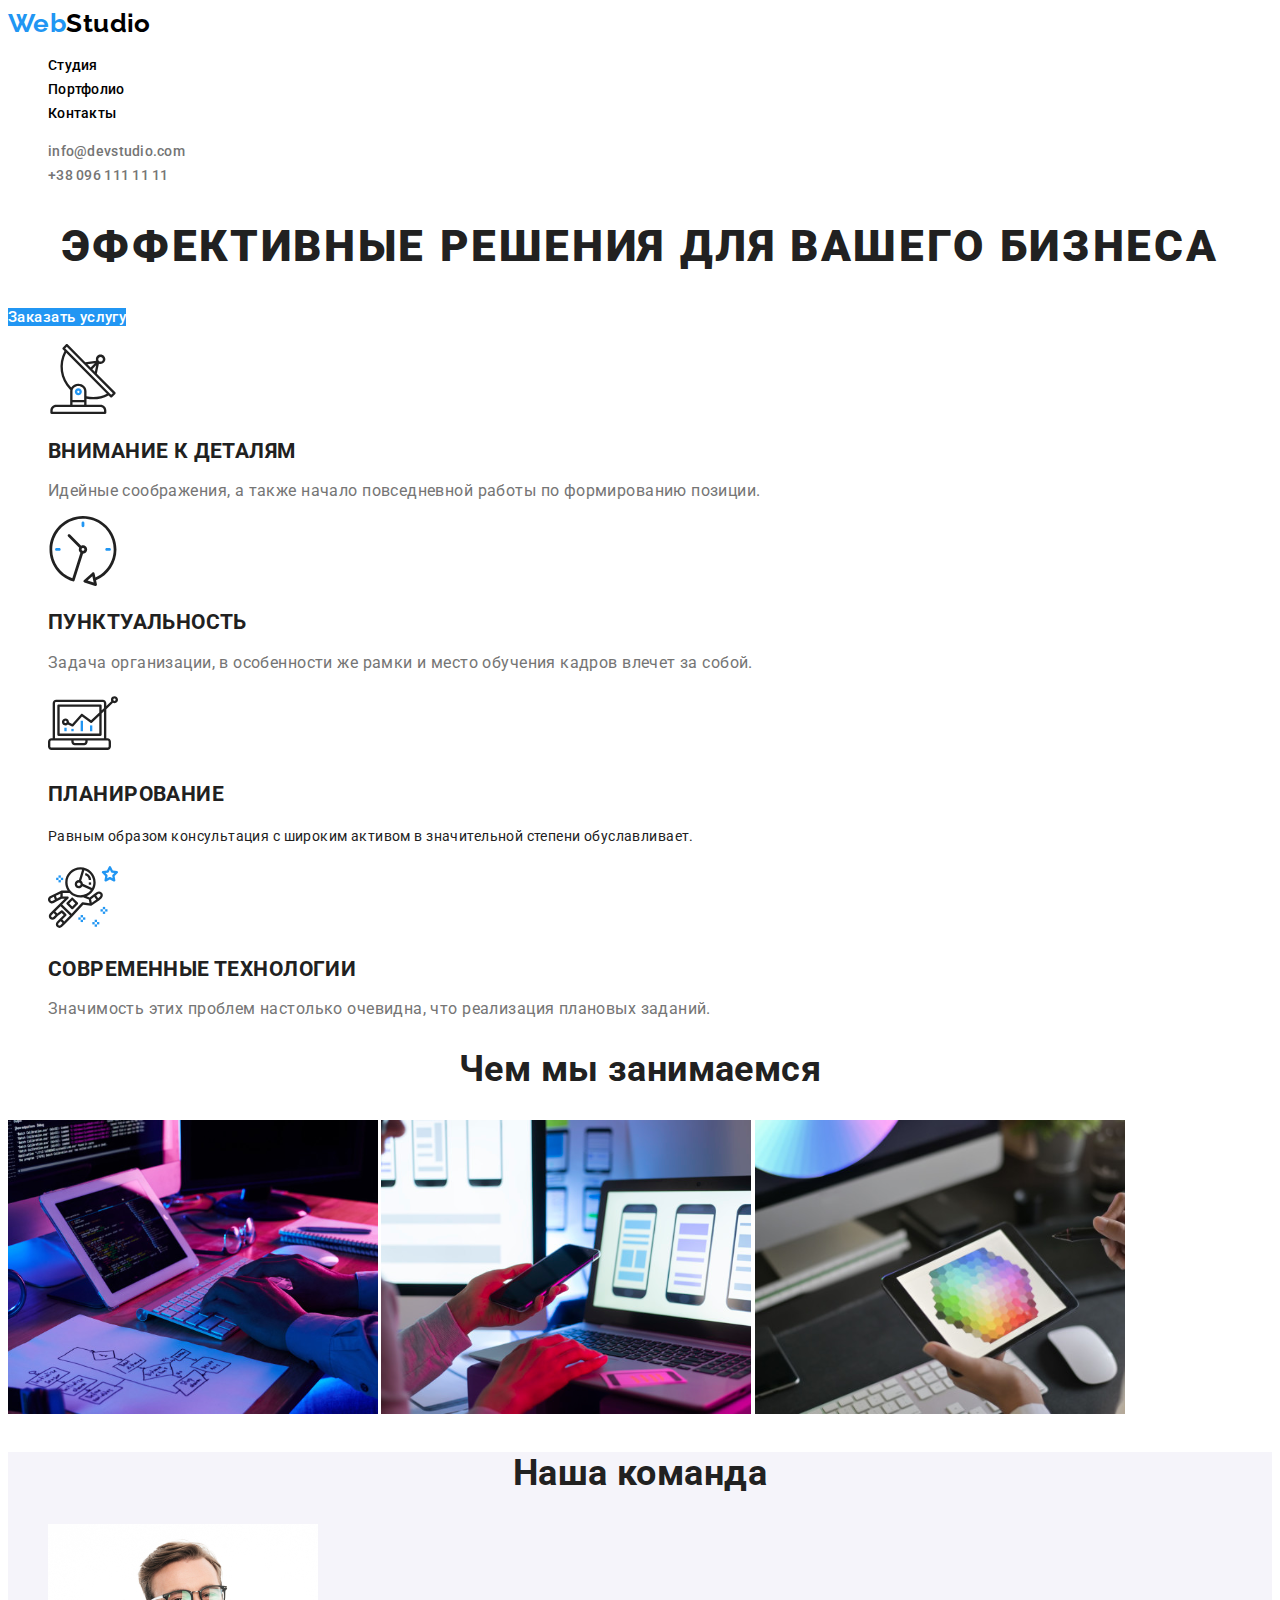
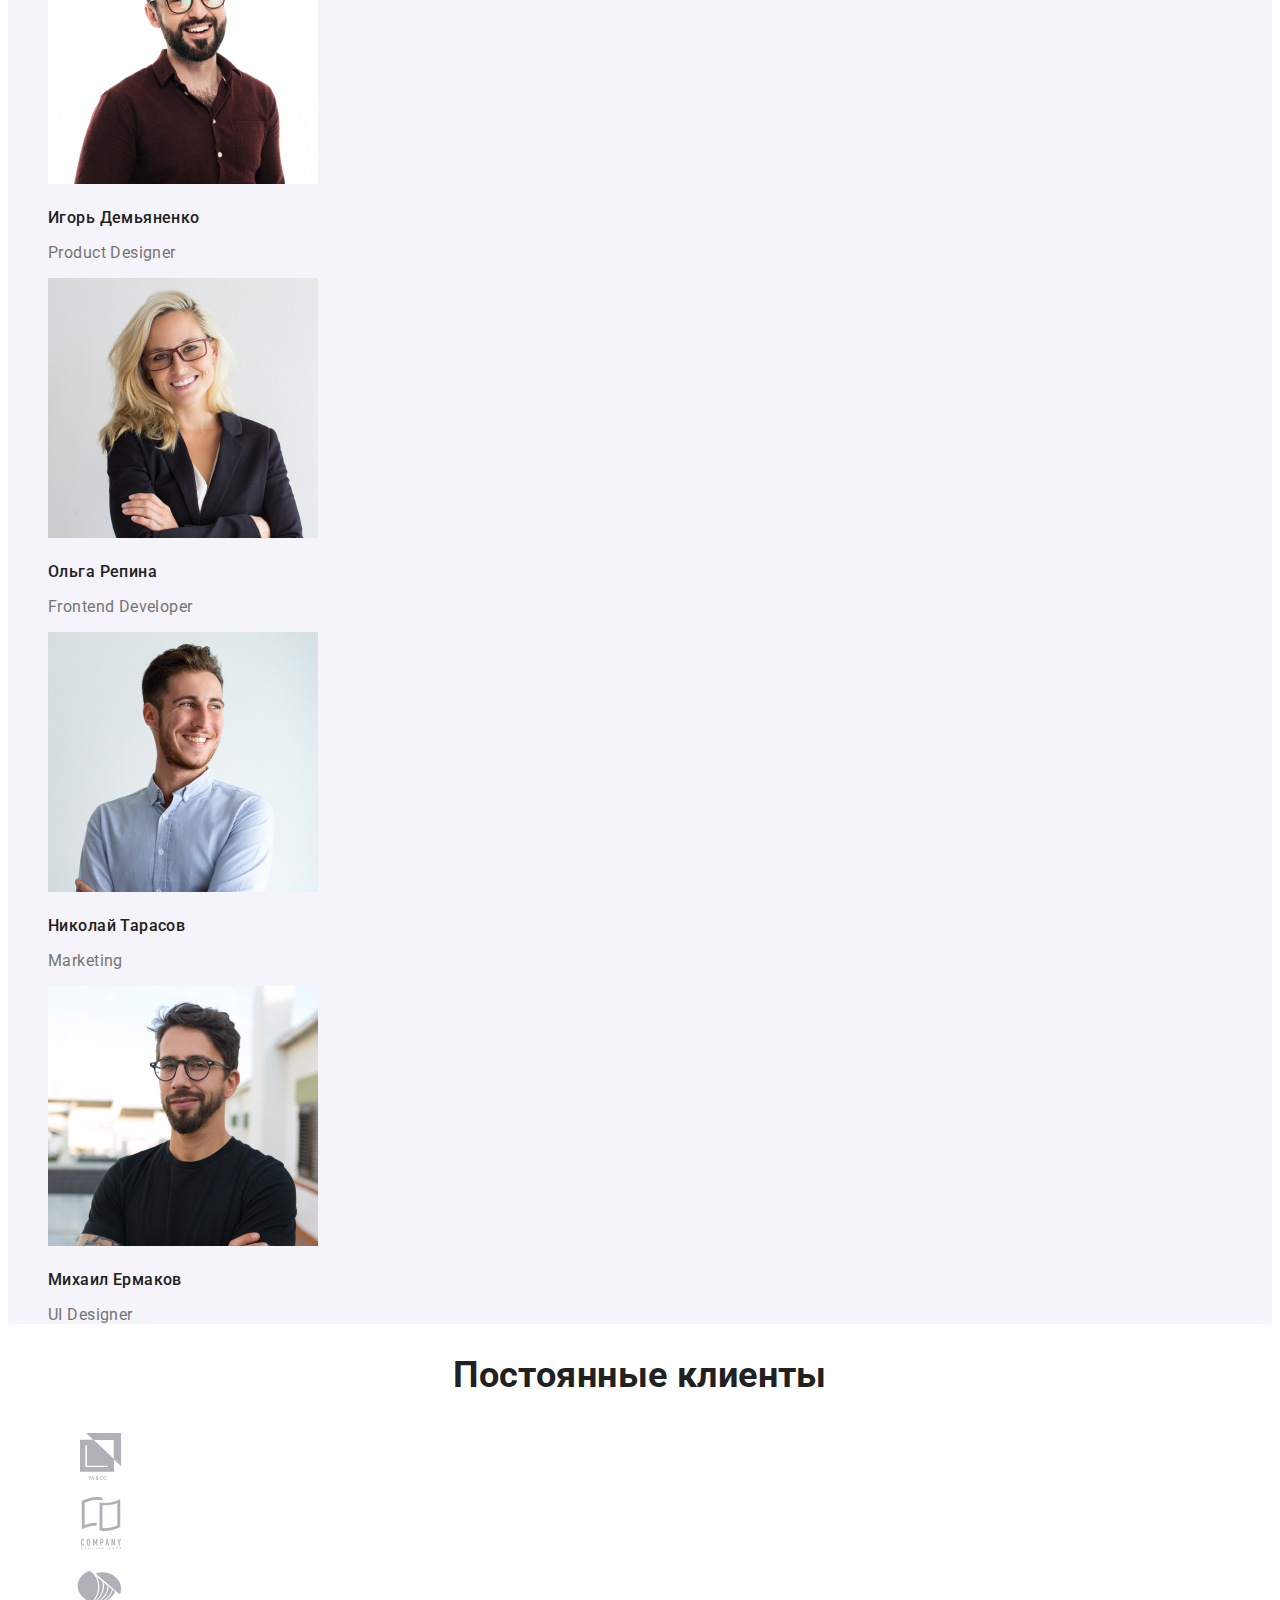
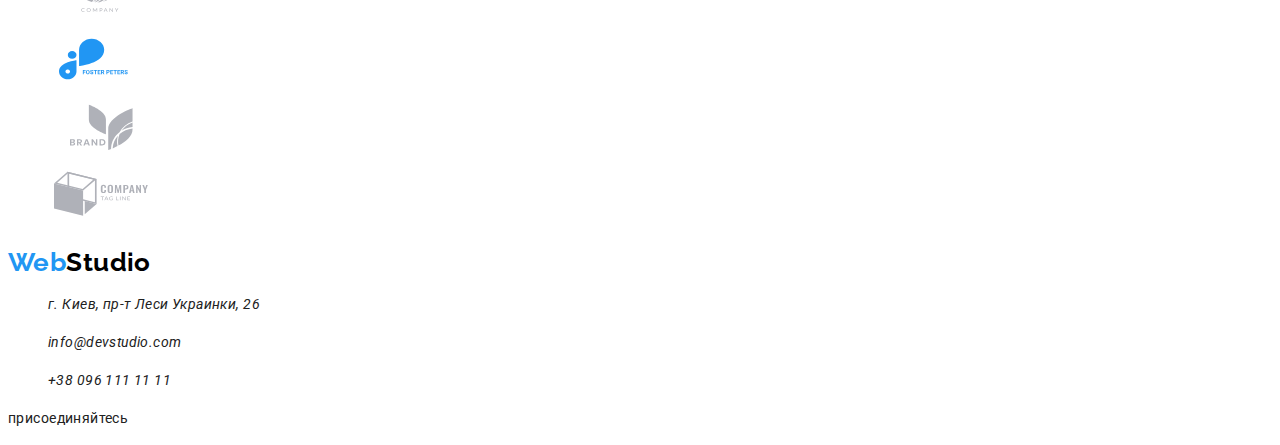
<file: index.html>
<!DOCTYPE html>
<html lang="en">
<head>
    <meta charset="UTF-8">
    <meta http-equiv="X-UA-Compatible" content="IE=edge">
    <meta name="viewport" content="width=header, initial-scale=1.0">
   
    <title>Document</title>
    <link href="https://fonts.googleapis.com/css2?family=Raleway:wght@700&family=Roboto:wght@400;500;700;900&display=swap"
        rel="stylesheet">
    <link rel="stylesheet" href="./css/style.css">
</head>
<body>
    <header>
        <nav>
            <a href="" class="logo"><span class="logo-blue">Web</span>Studio</a>
            <ul class="site-nav list">
                <li><a href="#" class="link">Студия</a></li>
                <li><a href="./portfolio.html" class="link">Портфолио</a></li>
                <li><a href="#" class="link">Контакты</a></li>
            </ul>
        </nav>
        <ul class="auth-nav list">
            <li><a href="#" class="link">info@devstudio.com</a></li>
            <li><a href="#" class="link">+38 096 111 11 11</a></li>
        </ul>
    </header>

    <main>
        <!--герои hero -->

        <section>
            <h1 class="hero-description">Эффективные решения для вашего бизнеса</h1>
            <a href="#" class="button">Заказать услугу</a>
        </section>

        <!-- планирование planning-->

        <section class="planning">
            <ul class="list">
                <li>
                    <img src="./images/antenna.svg" alt="" width="70" height="70">
                    <h2 class="planning-description">Внимание к деталям</h2>
                    <p class="text">Идейные соображения, а также начало повседневной работы по формированию позиции.</p>
                </li>
                <li>
                    <img src="./images/clock.svg" alt="" width="70" height="70">
                    <h2 class="planning-description">Пунктуальность</h2>
                    <p class="text">Задача организации, в особенности же рамки и место обучения кадров влечет за собой.</p>
                </li>
                <li>
                    <img src="./images/diagram.svg" alt="" width="70" height="70">
                    <h2 class="planning-description">Планирование</h2>
                    <p>Равным образом консультация с широким активом в значительной степени обуславливает.</p>
                </li>
                <li>
                    <img src="./images/astronaut.svg" alt="" width="70" height="70">
                    <h2 class="planning-description">Современные технологии</h2>
                    <p class="text">Значимость этих проблем настолько очевидна, что реализация плановых заданий.</p>
                </li>
            </ul>
        </section>
        <!-- работа work-->
        <section class="work">
            <h2 class="description">Чем мы занимаемся</h2>
            <img src="./images/comp.svg" alt="" width="370">
            <img src="./images/comp1.svg" alt="" width="370">
            <img src="./images/comp2.svg" alt="" width="370">
        </section>
        <!-- Наша команда team-->
        <section class="team">
            <h2 class="description">Наша команда</h2>
            <ul class="list">
                <li>
                    <img src="./images/foto.jpg" alt="Игорь Демьяненко" width="270">
                    <h3 class="name">Игорь Демьяненко</h3>
                    <p class="text">Product Designer</p>
                </li>
                <li>
                    <img src="./images/foto1.jpg" alt="Ольга Репина" width="270">
                    <h3 class="name">Ольга Репина</h3>
                    <p class="text">Frontend Developer</p>
                </li>
                <li>
                    <img src="./images/foto2.jpg" alt="Николай Тарасов" width="270">
                    <h3 class="name">Николай Тарасов</h3>
                    <p class="text">Marketing</p>
                </li>
                <li>
                    <img src="./images/foto3.jpg" alt="Михаил Ермаков" width="270">
                    <h3 class="name">Михаил Ермаков</h3>
                    <p class="text">UI Designer</p>
                </li>
            </ul>
        </section>
        <!-- постоянные клиенты clents-->
        <section>
            <h2 class="description">Постоянные клиенты</h2>
            <ul class="list">
                <li>
                    <a href="">
                        <img src="./images/logo.svg" alt="Логотип клиента" width="106" height="60">
                    </a>
                </li>
                <li>
                    <a href="">
                        <img src="./images/logo1.svg" alt="Логотип клиента" width="106" height="60">
                    </a>
                </li>
                <li>
                    <a href="">
                        <img src="./images/logo2.svg" alt="Логотип клиента" width="106" height="60">
                    </a>
                </li>
                <li>
                    <a href="">
                        <img src="./images/logo3.svg" alt="Логотип клиента" width="106" height="60">
                    </a>
                </li>
                <li>
                    <a href="">
                        <img src="./images/logo4.svg" alt="Логотип клиента" width="106" height="60">
                    </a>
                </li>
                <li>
                    <a href="">
                        <img src="./images/logo5.svg" alt="Логотип клиента" width="106" height="60">
                    </a>
                </li>
            </ul>
        </section>
    </main>
    <footer>
        <div>
            <a href="" class="logo"><span class="logo-blue">Web</span>Studio</a>
            <address>
                <ul class="footer-nav list">
                    <li>
                        <p>г. Киев, пр-т Леси Украинки, 26</p>
                    </li>
                    <li><p class="adr-text">info@devstudio.com</p></li>
                    <li><p class="adt-text">+38 096 111 11 11</p></li>
                    
                    
                </ul>
            </address>
        </div>
        <div>
            <p>присоединяйтесь</p>
        </div>
        
    </footer>
</body>
</html>
</file>
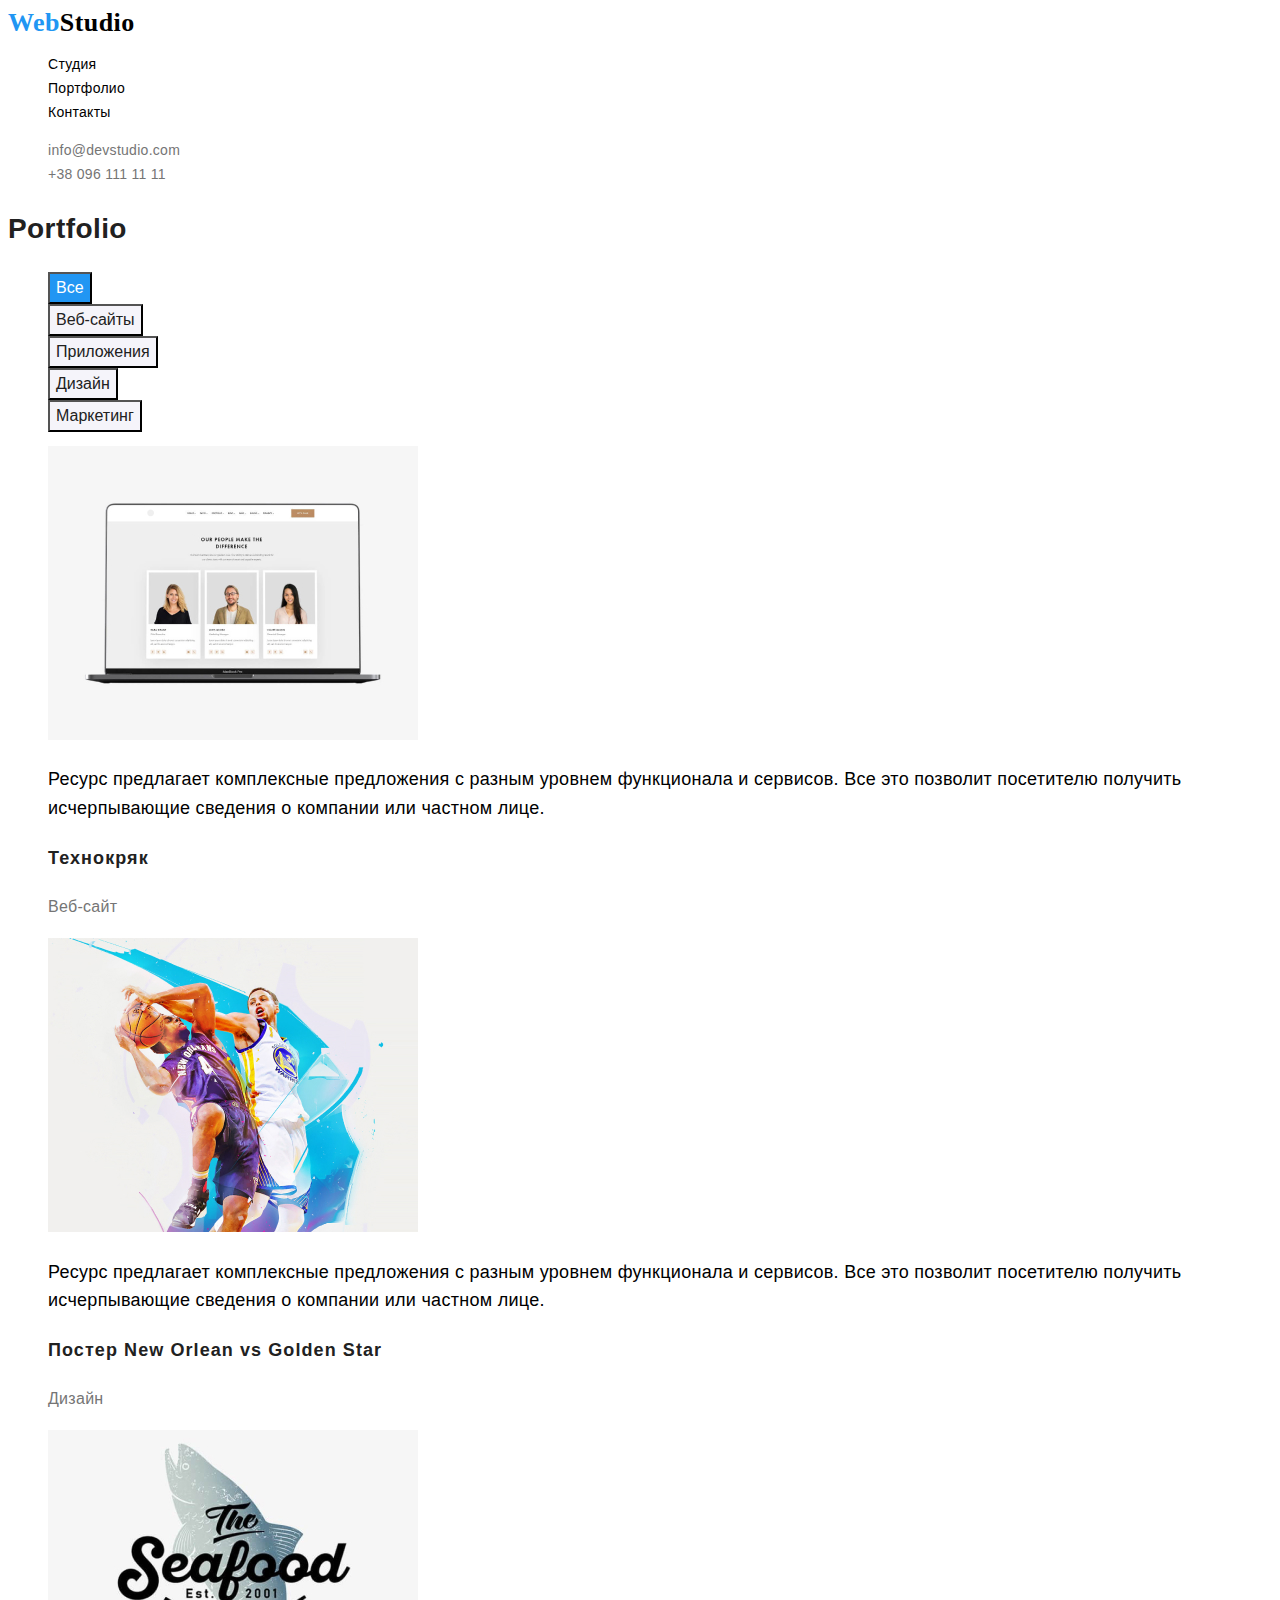
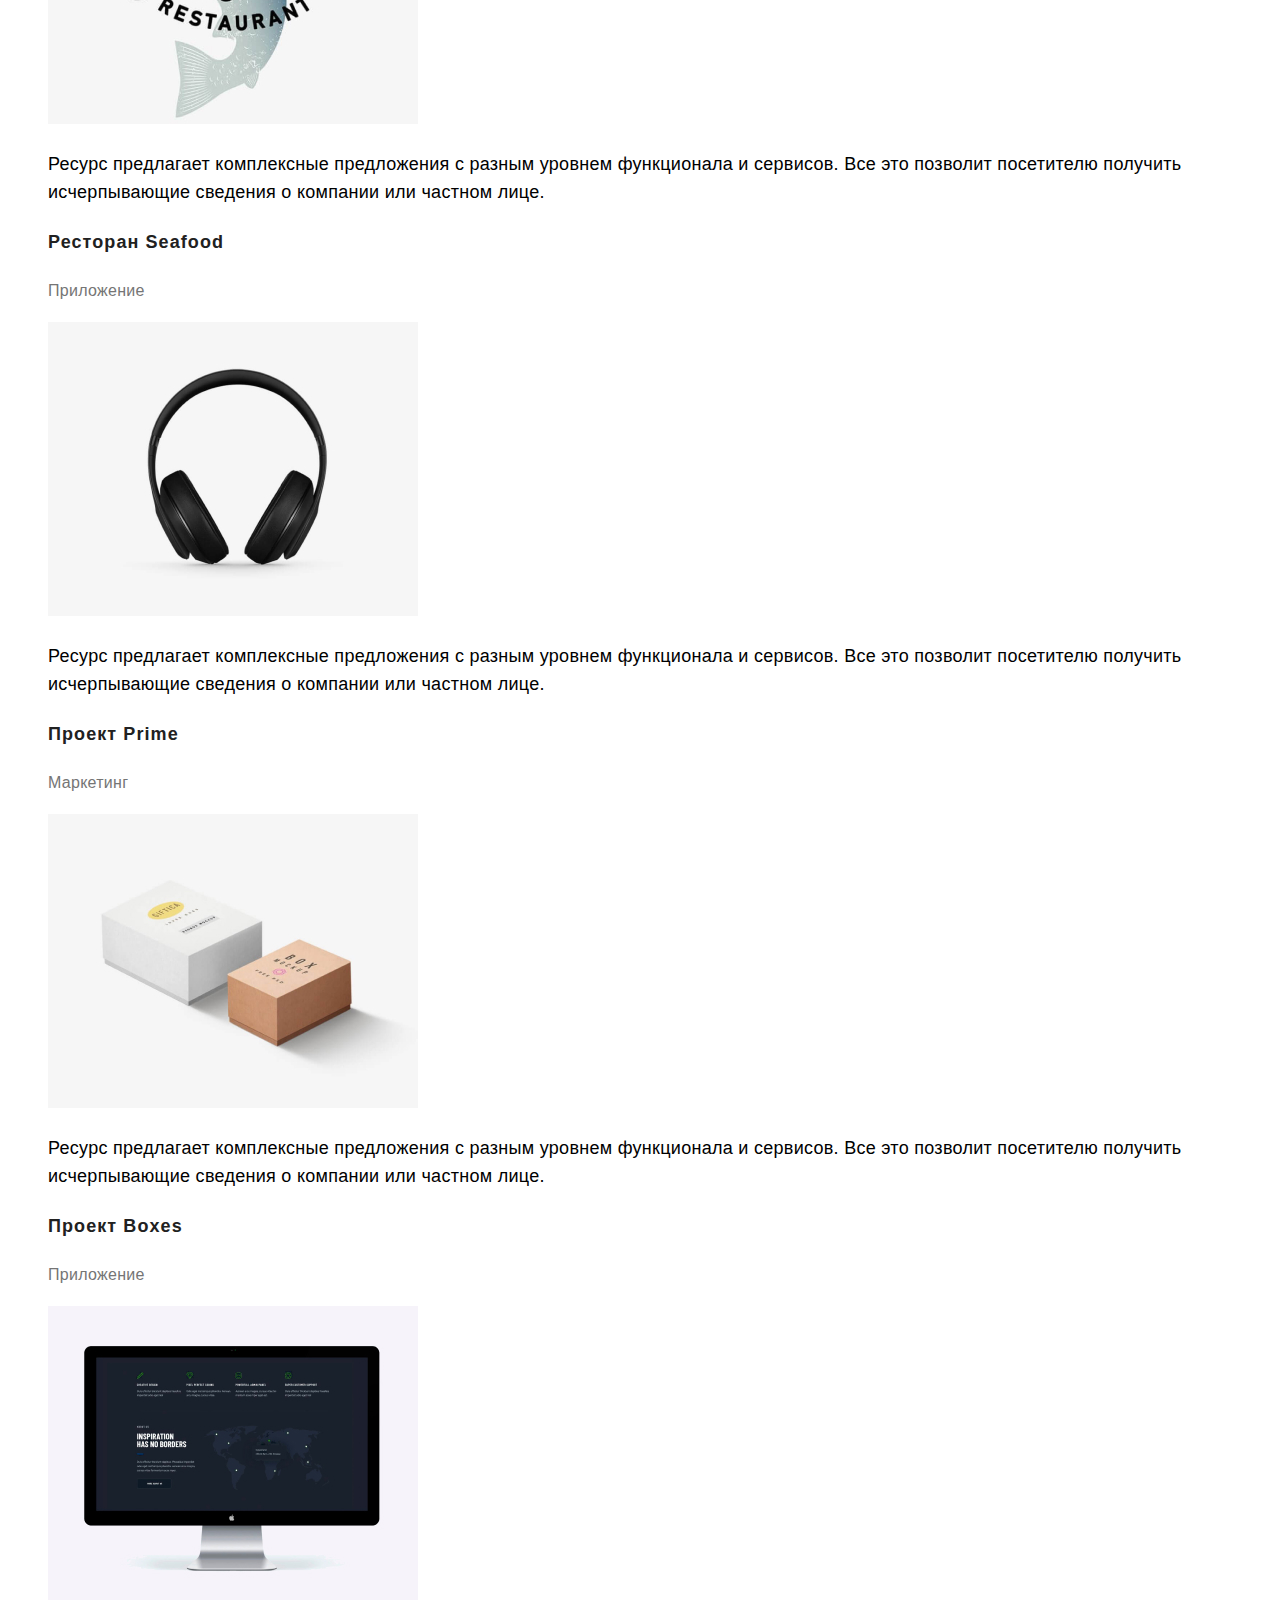
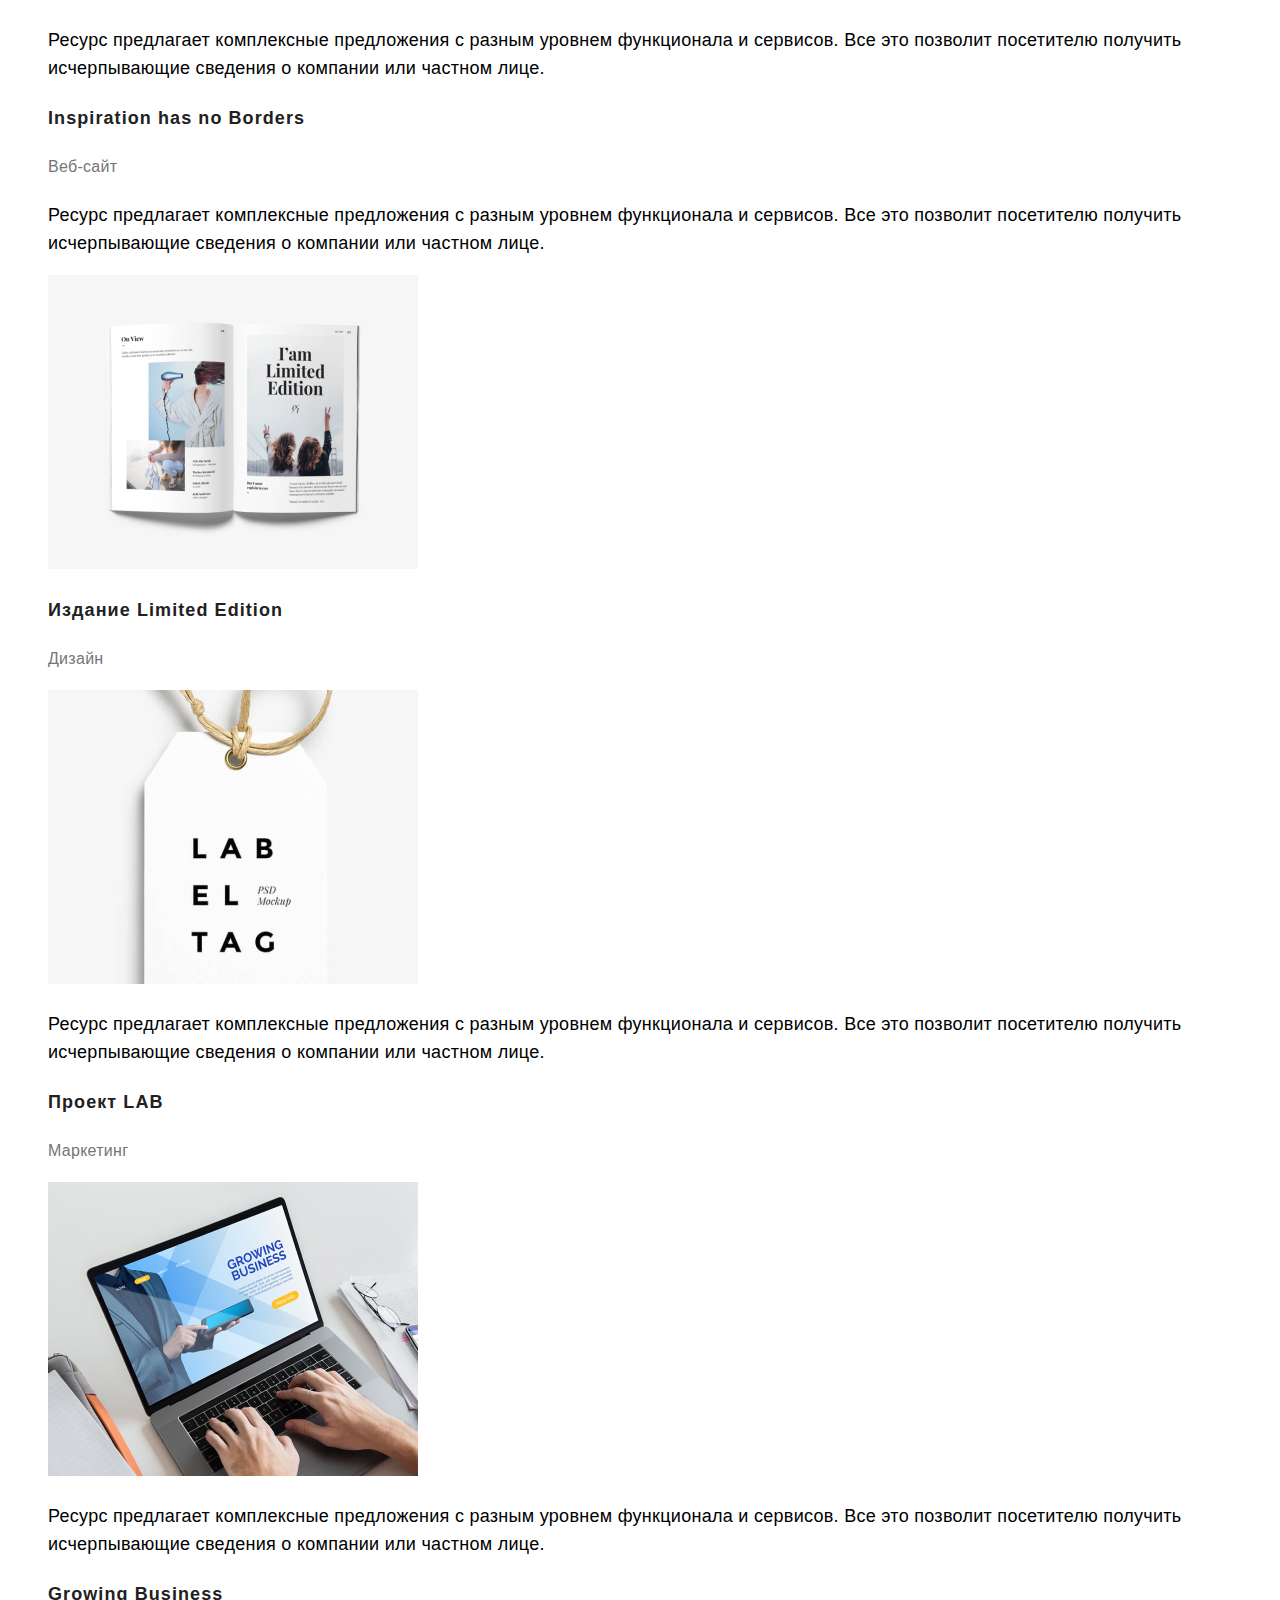
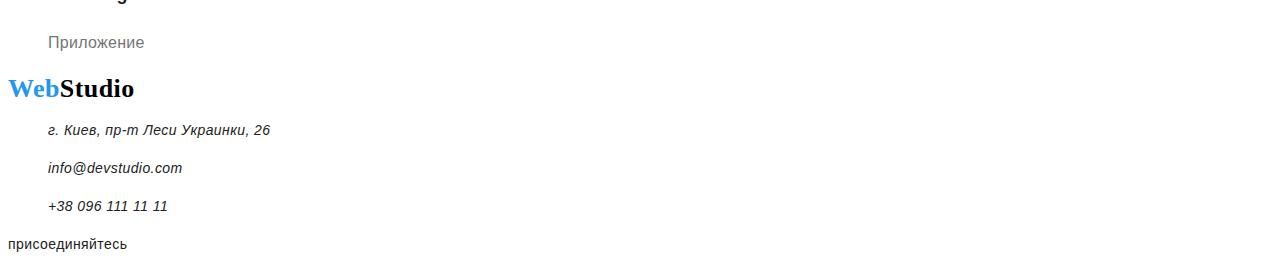
<file: portfolio.html>
<!DOCTYPE html>
<html lang="en">
<head>
    <meta charset="UTF-8">
    <meta http-equiv="X-UA-Compatible" content="IE=edge">
    <meta name="viewport" content="width=device-width, initial-scale=1.0">
    <title>Document</title>
    <link rel="stylesheet" href="./index.html">
    <link rel="stylesheet" href="./css/style.css">
</head>
<body>
    <header>
        <nav>
            <a href="" class="logo"><span class="logo-blue">Web</span>Studio</a>
            <ul class="site-nav list">
                <li><a href="#" class="link">Студия</a></li>
                <li><a href="#" class="link">Портфолио</a></li>
                <li><a href="#" class="link">Контакты</a></li>
            </ul>
        </nav>
        <ul class="auth-nav list">
            <li><a href="#" class="link">info@devstudio.com</a></li>
            <li><a href="#" class="link">+38 096 111 11 11</a></li>
        </ul>
    </header>

    <section>
        <h1>Portfolio</h1>
        <ul class="filter list">
            <li><button type="button" class="button">Все</button></li>
            <li><button type="button" class="button button-secondary">Веб-сайты</button></li>
            <li><button type="button" class="button button-secondary">Приложения</button></li>
            <li><button type="button" class="button button-secondary">Дизайн</button></li>
            <li><button type="button" class="button button-secondary">Маркетинг</button></li>
        </ul>
        <ul class="list">
            <li>
                <a href="" class="link">
                    <img src="./images/portfolio/img.jpg" alt="" width="370" height="294">
                    <p class="portfolio-hov">Ресурс предлагает комплексные предложения с разным уровнем функционала и сервисов. Все это позволит посетителю
                        получить
                        исчерпывающие сведения о компании или частном лице.</p>
                    <h2 class="portfolio-desc">Технокряк</h2>
                    <p class="portfolio-filt">Веб-сайт</p>
                </a>
                
            </li>
            <li>
                <a href="" class="link">
                    <img src="./images/portfolio/img-1.jpg" alt="" width="370" height="294">
                    <p class="portfolio-hov">Ресурс предлагает комплексные предложения с разным уровнем функционала и сервисов. Все это позволит посетителю
                        получить
                        исчерпывающие сведения о компании или частном лице.</p>
                    <h2 class="portfolio-desc">Постер New Orlean vs Golden Star</h2>
                    <p class="portfolio-filt">Дизайн</p>
                </a>
                
            </li>
            <li>
                <a href="" class="link">
                    <img src="./images/portfolio/img-2.jpg" alt="" width="370" height="294">
                    <p class="portfolio-hov">Ресурс предлагает комплексные предложения с разным уровнем функционала и сервисов. Все это позволит посетителю
                        получить
                        исчерпывающие сведения о компании или частном лице.</p>
                    <h2 class="portfolio-desc">Ресторан Seafood</h2>
                    <p class="portfolio-filt">Приложение</p>
                </a>
            </li>
            <li>
                <a href="" class="link">
                    <img src="./images/portfolio/img-3.jpg" alt="" width="370" height="294">
                    <p class="portfolio-hov">Ресурс предлагает комплексные предложения с разным уровнем функционала и сервисов. Все это позволит посетителю
                        получить
                        исчерпывающие сведения о компании или частном лице.</p>
                    <h2 class="portfolio-desc">Проект Prime</h2>
                    <p class="portfolio-filt">Маркетинг</p>
                </a>
            </li>
            <li>
                <a href="" class="link">
                    <img src="./images/portfolio/img-4.jpg" alt="" width="370" height="294">
                    <p class="portfolio-hov">Ресурс предлагает комплексные предложения с разным уровнем функционала и сервисов. Все это позволит посетителю
                        получить
                        исчерпывающие сведения о компании или частном лице.</p>
                    <h2 class="portfolio-desc">Проект Boxes</h2>
                    <p class="portfolio-filt">Приложение</p>
                </a>
            </li>
            <li>
                <a href="" class="link">
                    <img src="./images/portfolio/img-5.jpg" alt="" width="370" height="294">
                    <p class="portfolio-hov">Ресурс предлагает комплексные предложения с разным уровнем функционала и сервисов. Все это позволит посетителю
                        получить
                        исчерпывающие сведения о компании или частном лице.</p>
                    <h2 class="portfolio-desc">Inspiration has no Borders</h2>
                    <p class="portfolio-filt">Веб-сайт</p>
                </a>
            </li>
            <li>
                <a href="" class="link">
                    <p class="portfolio-hov">Ресурс предлагает комплексные предложения с разным уровнем функционала и сервисов. Все это позволит посетителю
                        получить
                        исчерпывающие сведения о компании или частном лице.</p><img src="./images/portfolio/img-6.jpg" alt="" width="370"
                        height="294">
                    <h2 class="portfolio-desc">Издание Limited Edition</h2>
                    <p class="portfolio-filt">Дизайн</p>
                </a>
            </li>
            <li>
                <a href="" class="link">
                    <img src="./images/portfolio/img-7.jpg" alt="" width="370" height="294">
                    <p class="portfolio-hov">Ресурс предлагает комплексные предложения с разным уровнем функционала и сервисов. Все это позволит посетителю
                        получить
                        исчерпывающие сведения о компании или частном лице.</p>
                    <h2 class="portfolio-desc">Проект LAB</h2>
                    <p class="portfolio-filt">Маркетинг</p>
                </a>
            </li>
            <li>
                <a href="" class="link">
                    <img src="./images/portfolio/img-8.jpg" alt="" width="370" height="294">
                    <p class="portfolio-hov">Ресурс предлагает комплексные предложения с разным уровнем функционала и сервисов. Все это позволит посетителю
                        получить
                        исчерпывающие сведения о компании или частном лице.</p>
                    <h2 class="portfolio-desc">Growing Business</h2>
                    <p class="portfolio-filt">Приложение</p>
                </a>
            </li>
        </ul>
    </section>


    <footer>
        <div>
            <a href="" class="logo"><span class="logo-blue">Web</span>Studio</a>
            <address>
                <ul class="footer-nav list">
                    <li>
                        <p>г. Киев, пр-т Леси Украинки, 26</p>
                    </li>
                    <li>
                        <p class="adr-text">info@devstudio.com</p>
                    </li>
                    <li>
                        <p class="adt-text">+38 096 111 11 11</p>
                    </li>
    
    
                </ul>
            </address>
        </div>
        <div>
            <p>присоединяйтесь</p>
        </div>
    
    </footer>
</body>
</html>
</file>
<file: css/style.css>
/*  текст #212121 */
/* вспом. текст #757575 */
/* белый #FFFFFF */
/* синий #2196F3 */
/* color: rgba(255, 255, 255, 0.6); */
/* background: #F5F4FA; */
/* основной background: #E5E5E5; */
/* background: #2F303A; */


:root {
    --primary-text-color: #212121;
    --title-text-color: #757575;
    --accent-color: #2196F3;
    --title-grey-text: gba(255, 255, 255, 0.6);
    --primary-white-color: #FFFFFF;
    --primary-black-color: #000000;
    --primary-bgr-color: #E5E5E5;
    --bgr-color: #F5F4FA;
    --bgr-bl-color: #2F303A;

}

body {
    background-color: var(--primary-white-color);

    color: var(--primary-text-color);

    font-family: 'Roboto', sans-serif;
    font-weight: 400;
    font-size: 14px;
    line-height: 1.71;
    letter-spacing: 0.03em;

}

.list {
    list-style: none;
}
.logo {
    color: var(--primary-black-color);

    text-decoration: none;

    font-family: 'Raleway';
    font-weight: 700;
    font-size: 26px;
    line-height: 1.19;
}
.logo-blue {
    color: var(--accent-color);
}
.link {
    color: var(--primary-black-color);

    text-decoration: none;

    font-weight: 500;
    line-height: 1.14;
    letter-spacing: 0.02em;

}
/*  button*/
.button {
    color: var(--primary-white-color);
    background-color: var(--accent-color);
    /* width: 200px;
    height: 50px; */
    font-weight: 500;
    font-size: 15px;
    line-height: 1.2;
    text-decoration: none;
}
.button-secondary {
    background-color: var(--bgr-color);
    color: var(--primary-text-color);

}


.site-nav .link:hover,
.site-nav .link:focus,
.auth-nav .link:hover,
.auth-nav .link:focus {
    color: var(--accent-color);
}

.auth-nav .link{
    color: var(--title-text-color);
}

/* hero */
.hero-description {
    font-weight: 900;
    font-size: 44px;
    line-height: 1.36;

    text-align: center;
    letter-spacing: 0.06em;
    text-transform: uppercase;
}

/* planning */


.planning-description {
    font-weight: 700;
    line-height: 1.14;
    text-transform: uppercase;

    
}

/* work */

.description {
    font-weight: 700;
    font-size: 36px;
    line-height: 1.17;
    text-align: center;
    
}

.name {
    font-weight: 500;
    font-size: 16px;
    line-height: 1.19;
    /* text-align: center; */
}
.text {
    color: var(--title-text-color);

    font-size: 16px;
    line-height: 1.19;
    /* text-align: center; */
       
}
/* team */
.team {
    background-color: var(--bgr-color);
}

.footer-nav .adr-text {
    color: var(--title-grey-text);
}




/* portfolio */

.filter button {
    font-weight: 500;
    font-size: 16px;
    line-height: 1.62;
        /* text-align: center; */

}
.portfolio-desc {
    color: var(--primary-text-color);

    font-weight: 700;
    font-size: 18px;
    line-height: 2;
    letter-spacing: 0.06em;
}

.portfolio-filt {
    color: var(--title-text-color);

    font-size: 16px;
    line-height: 1.88;
}

.portfolio-hov {
    /* color: var(--primary-white-color); */

    font-weight: 400;
    font-size: 18px;
    line-height: 1.56;
}
</file>
